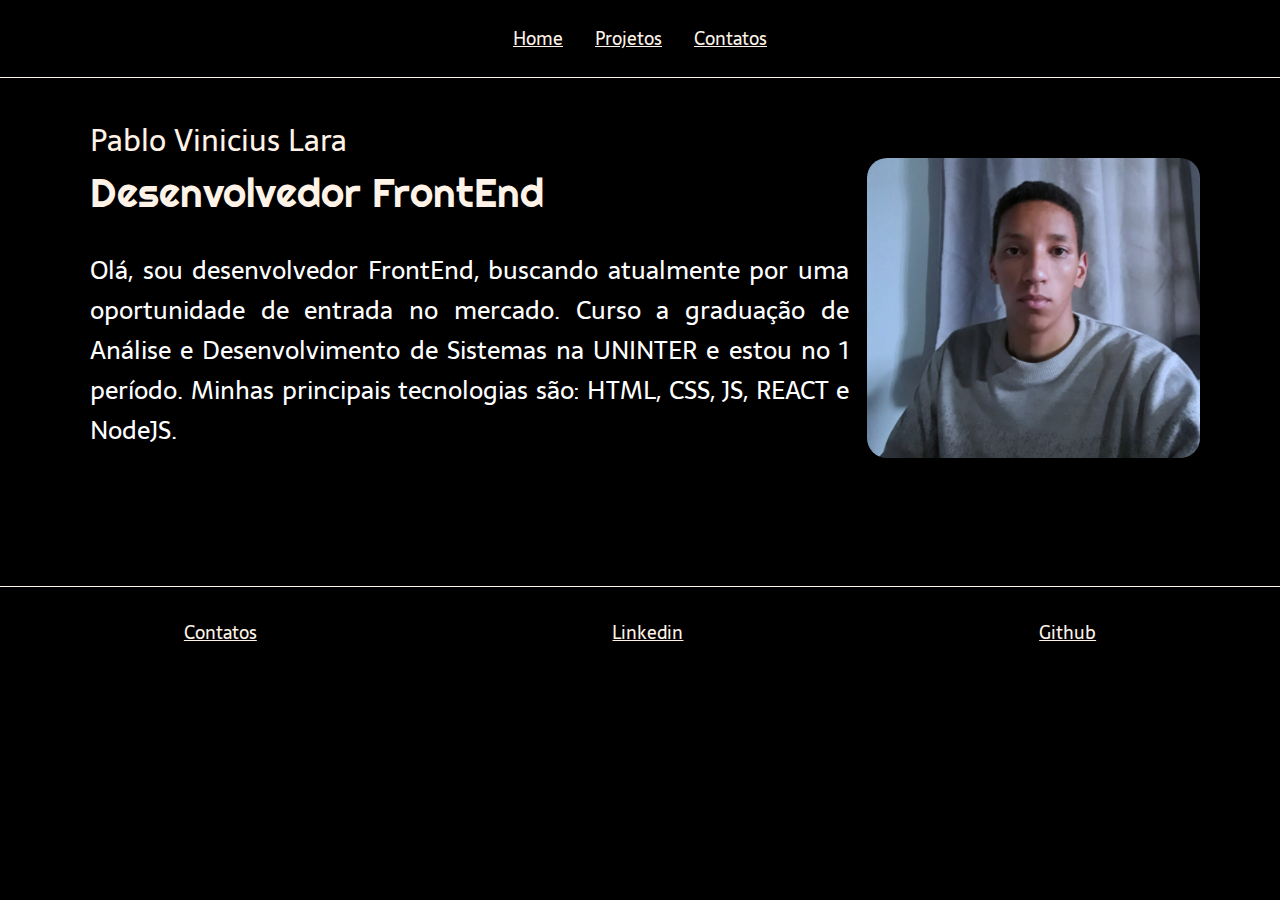
<file: index.html>
<!DOCTYPE html>
<html lang="pt-br">
  <head>
    <meta charset="UTF-8" />
    <meta name="viewport" content="width=device-width, initial-scale=1.0" />
    <title>Portifolio</title>
    <link rel="stylesheet" href="style.css" />
  </head>
  <body>
    <header class="cabecalho">
      <nav class="menu-cabecalho">
        <a class="item-menu" href="index.html">Home</a>
        <a class="item-menu" href="experiencias.html">Projetos</a>
        <a class="item-menu" href="contatos.html">Contatos</a>
      </nav>
    </header>
    <main class="conteudo">
      <section class="conteudo-principal">
        <div class="texto">
          <h2 class="subtitulo">Pablo Vinicius Lara</h2>
          <h1 class="titulo">Desenvolvedor FrontEnd</h1>
          <p class="texto2">
            Olá, sou desenvolvedor FrontEnd, buscando atualmente por uma
            oportunidade de entrada no mercado. Curso a graduação de Análise e
            Desenvolvimento de Sistemas na UNINTER e estou no 1 período. Minhas
            principais tecnologias são: HTML, CSS, JS, REACT e NodeJS.
          </p>
        </div>
        <img class="logo2" src="./assets/portifolioimg.jpg" />
      </section>
    </main>
    <footer class="rodape">
      <a class="item-rodape" href="contatos.html">Contatos</a>
      <a
        class="item-rodape"
        href="https://www.linkedin.com/in/pablo-vinicius-lara-566278231/"
        target="_blank"
        >Linkedin</a
      >
      <a
        class="item-rodape"
        href="https://github.com/Pablo-lara"
        target="_blank"
        >Github</a
      >
    </footer>
  </body>
</html>
</file>
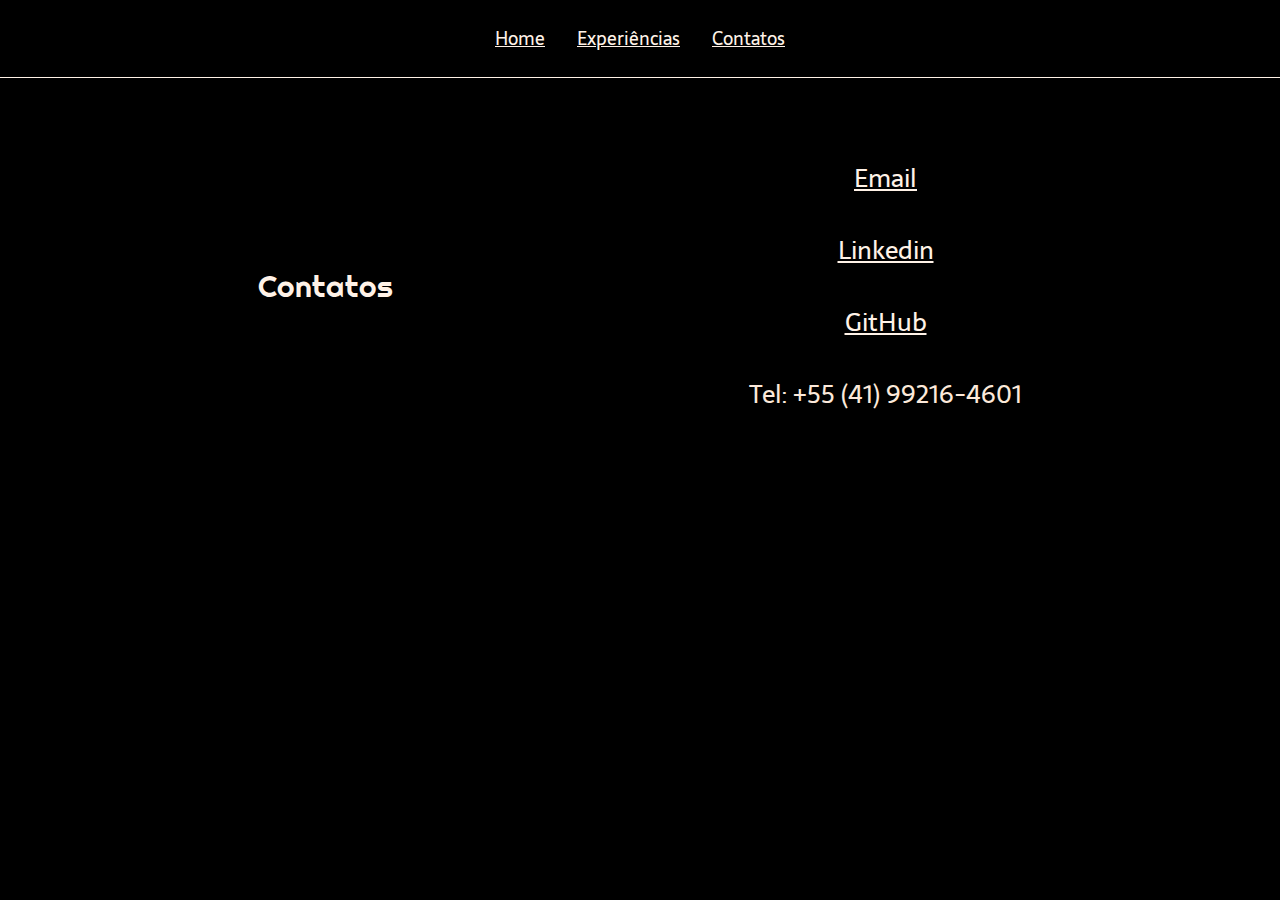
<file: contatos.html>
<!DOCTYPE html>
<html lang="pt-br">
  <head>
    <meta charset="UTF-8" />
    <meta name="viewport" content="width=device-width, initial-scale=1.0" />
    <title>Contatos</title>
    <link rel="stylesheet" href="style.css" />
  </head>
  <body>
    <header class="cabecalho">
      <nav class="menu-cabecalho">
        <a class="item-menu" href="index.html">Home</a>
        <a class="item-menu" href="experiencias.html">Experiências</a>
        <a class="item-menu" href="contatos.html">Contatos</a>
      </nav>
    </header>
    <main class="conteudo">
      <section class="conteudo-principal">
        <h1 class="titulocon">Contatos</h1>
        <div class="texto">
          <h2 class="subtitulocon">
            <a
              class="item-menucon"
              href="mailto:larapablo748@gmail.com"
              target="_blank"
            >
              Email
            </a>
          </h2>
          <h2 class="subtitulocon">
            <a
              class="item-menucon"
              href="https://www.linkedin.com/in/pablo-lara-566278231/"
              target="_blank"
              >Linkedin</a
            >
          </h2>
          <h2 class="subtitulocon">
            <a
              class="item-menucon"
              href="https://github.com/Pablo-lara"
              target="_blank"
              >GitHub</a
            >
          </h2>
          </h2>
          <h2 class="subtitulocon">Tel: +55 (41) 99216-4601</h2>
        </div>
      </section>
    </main>
  </body>
</html>
</file>
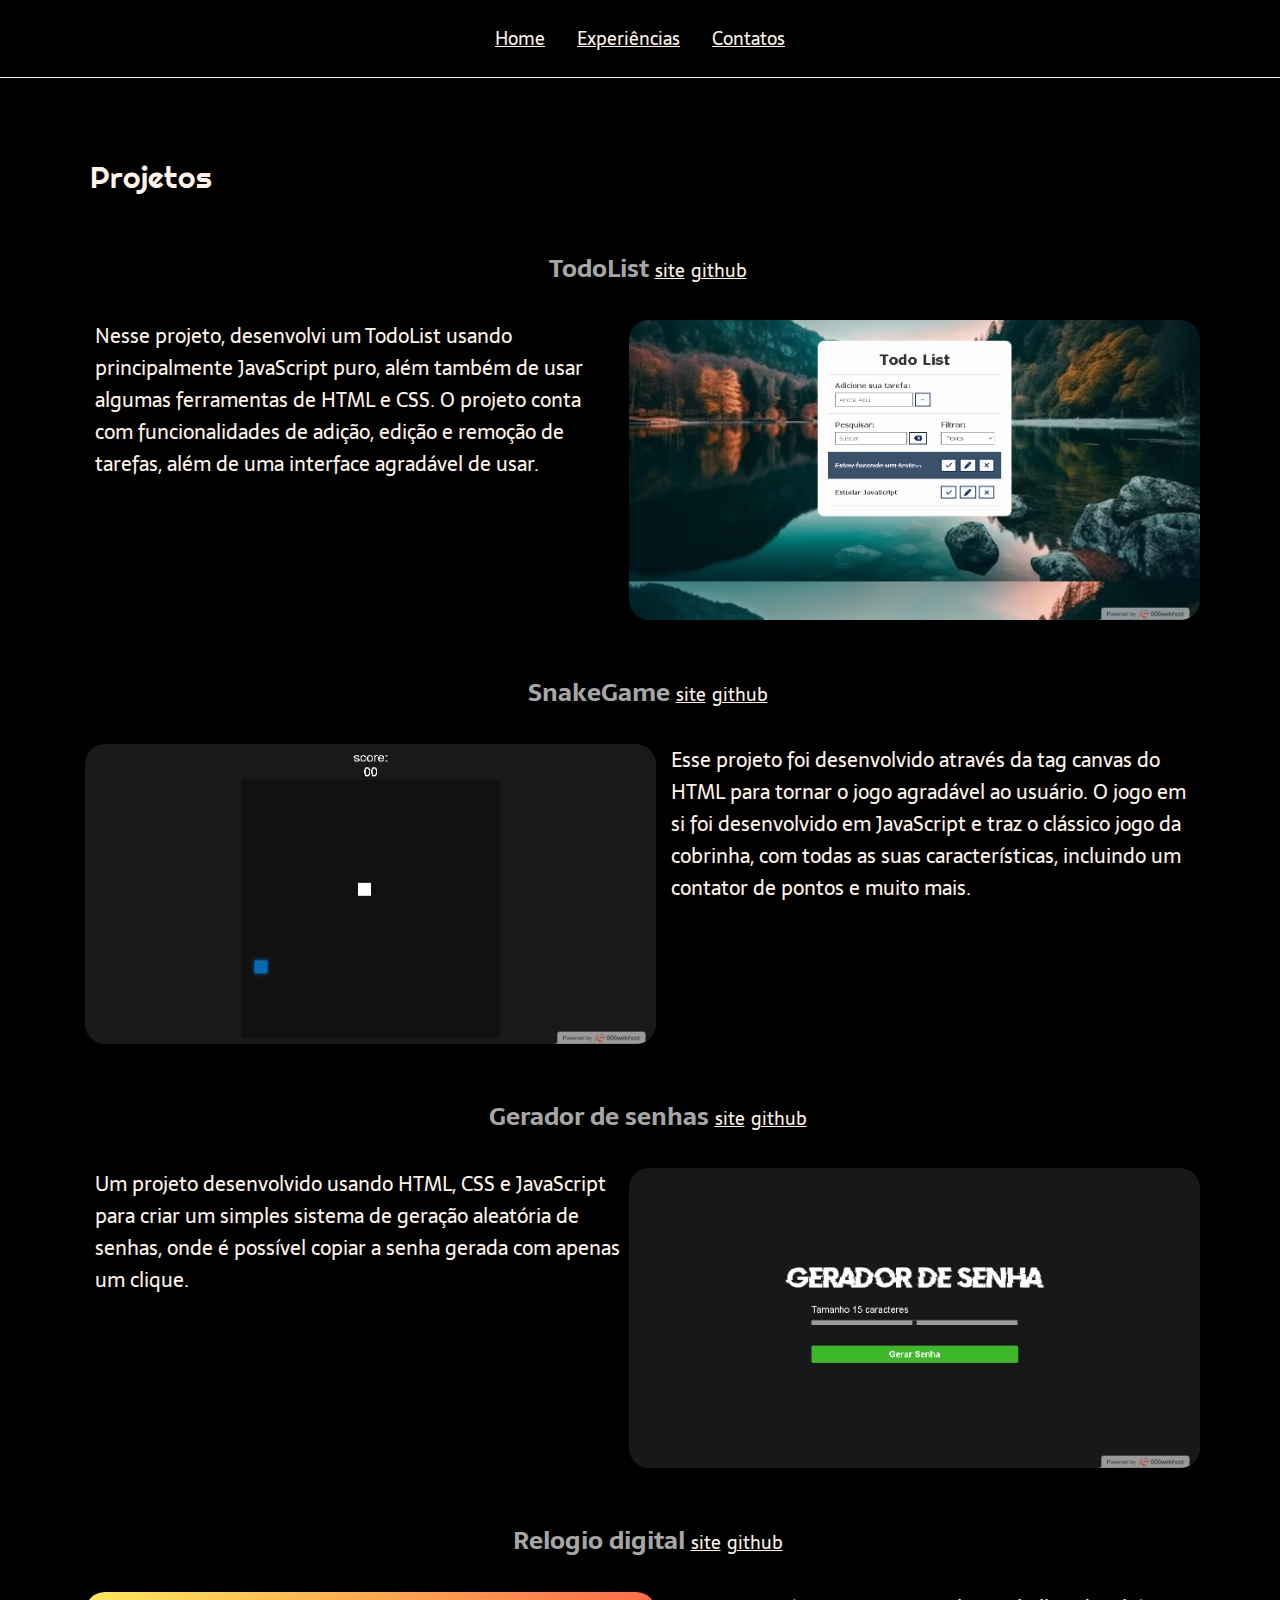
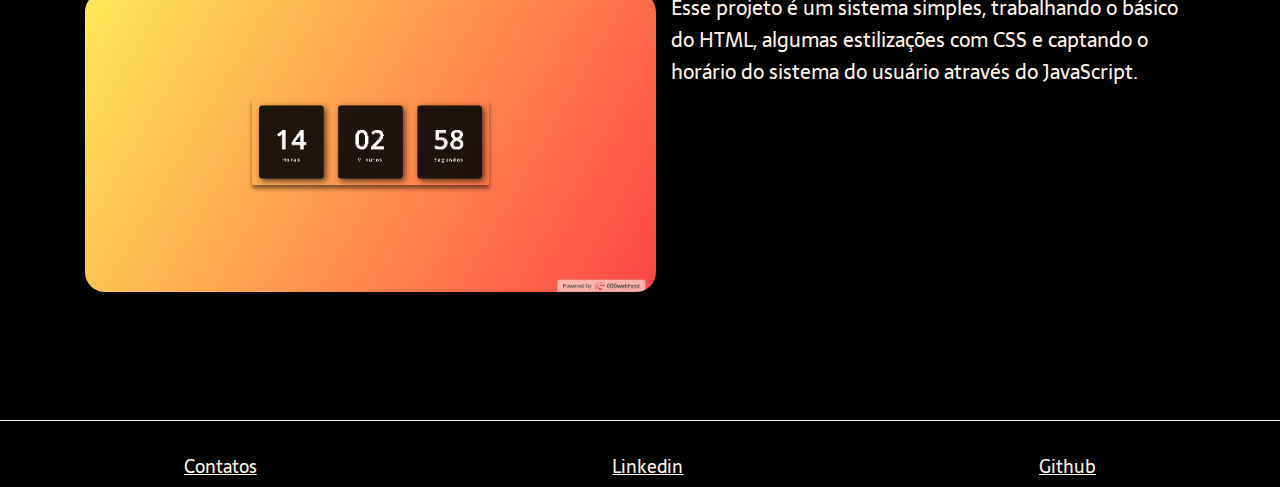
<file: experiencias.html>
<!DOCTYPE html>
<html lang="pt-br">
<head>
    <meta charset="UTF-8">
    <meta name="viewport" content="width=device-width, initial-scale=1.0">
    <title>Experiencias</title>
    <link rel="stylesheet" href="style.css">
</head>
<body>
    <header class="cabecalho">
        <nav class="menu-cabecalho">
            <a class="item-menu" href="index.html">Home</a>
            <a class="item-menu" href="experiencias.html">Experiências</a>
            <a class="item-menu" href="contatos.html">Contatos</a>
        </nav>    
    </header>
    <main class="conteudo">
        <section class="conteudo-principal">
            <div class="texto">
                <h1 class="titulopj">Projetos</h1>
                <h2 class="subtituloex"><strong>TodoList <a href="https://projectstudyfh.000webhostapp.com " class="item-menu" target="_blank">site</a> <a href="https://github.com/Pablo-lara/todo-list" class="item-menu" target="_blank">github</a> </strong></h2>
                <div class="pjright">
                    <p class="texto3">Nesse projeto, desenvolvi um TodoList usando principalmente JavaScript puro, além também de usar algumas ferramentas de HTML e CSS. O projeto conta com funcionalidades de adição, edição e remoção de tarefas, além de uma interface agradável de usar.</p>
                    <img class="pjimgr" src="./assets/todoimg.png" />
                </div>
                <h2 class="subtituloex"><strong>SnakeGame <a href="https://projectstudyth.000webhostapp.com" class="item-menu" target="_blank">site</a> <a href="https://github.com/Pablo-lara/snakegame" class="item-menu" target="_blank">github</a> </strong></h2>
                <div class="pjleft">
                    <p class="texto3">Esse projeto foi desenvolvido através da tag canvas do HTML para tornar o jogo agradável ao usuário. O jogo em si foi desenvolvido em JavaScript e traz o clássico jogo da cobrinha, com todas as suas características, incluindo um contator de pontos e muito mais.</p>
                    <img class="pjimgl" src="./assets/snakegameimg.png"/>
                </div>
                <h2 class="subtituloex"><strong>Gerador de senhas <a href="https://projectstudyone.000webhostapp.com" class="item-menu" target="_blank">site</a> <a href="https://github.com/Pablo-lara/gerador-senha" class="item-menu" target="_blank">github</a> </strong></h2>
                <div class="pjright">
                    <p class="texto3">Um projeto desenvolvido usando HTML, CSS e JavaScript para criar um simples sistema de geração aleatória de senhas, onde é possível copiar a senha gerada com apenas um clique.</p>
                    <img class="pjimgr" src="./assets/geradorimg.png"  />
                </div>
                <h2 class="subtituloex"><strong>Relogio digital <a href="https://projectstudysec.000webhostapp.com" class="item-menu" target="_blank">site</a> <a href="https://github.com/Pablo-lara/relogio-digital" class="item-menu" target="_blank">github</a> </strong></h2>
                <div class="pjleft">
                    <p class="texto3">Esse projeto é um sistema simples, trabalhando o básico do HTML, algumas estilizações com CSS e captando o horário do sistema do usuário através do JavaScript.</p>
                    <img class="pjimgl" src="./assets/relogioimg.png"/>
                </div>
                
            </div>
        </main>
        <footer class="rodape">
            <a class="item-rodape" href="contatos.html">Contatos</a>
            <a class="item-rodape" href="https://www.linkedin.com/in/pablo-vinicius-lara-566278231/" target="_blank">Linkedin</a>
            <a class="item-rodape" href="https://github.com/Pablo-lara" target="_blank">Github</a>
        </footer>
</body>
</html>
</file>
<file: style.css>
@import url("https://fonts.googleapis.com/css2?family=Righteous&family=Sarala:wght@400;700&display=swap");

* {
  margin: 0;
  padding: 0;
  box-sizing: border-box;
  text-decoration: none;
}

body {
  font-size: 100%;
  background-color: #000000;
}
.cabecalho {
  display: flex;
  align-items: center;
  flex-direction: row;
  justify-content: space-around;
  padding: 24px;
}

.logo1 {
  height: 72px;
}

.menu-cabecalho {
  display: flex;
  gap: 32px;
}

.item-menu {
  font-family: "Sarala", sans-serif;
  color: #fff2e7;
  font-weight: 400;
  font-size: 18px;
  text-decoration: underline;
}

.item-rodape {
  font-family: "Sarala", sans-serif;
  color: #fff2e7;
  font-weight: 400;
  font-size: 18px;
  text-decoration: underline;
  margin-top: 25px;
}

.conteudo {
  border-top: 0.4px solid #fff2e7;
  margin-bottom: 48px;
}

.conteudo-principal {
  display: flex;
  flex-direction: row;
  align-items: center;
  justify-content: space-around;
  padding: 80px;
}

.texto {
  display: flex;
  flex-direction: column;
  gap: 32px;
}

.titulo {
  font-family: "Righteous", cursive;
  font-weight: 400;
  font-size: 40px;
  color: #fff2e7;
  margin-left: 10px;
}

.subtitulo {
  font-family: "Sarala", sans-serif;
  font-weight: 400;
  font-size: 30px;
  margin-bottom: -30px;
  margin-top: -50px;
  margin-left: 10px;
  color: #fff2e7;
}

.botao {
  background-color: #ecd6c4;
  width: 180px;
  height: 60px;
  border: none;
  box-shadow: 4px 5px 4px rgba(0, 0, 0, 0.25);
  border-radius: 20px;
  font-family: "Sarala", sans-serif;
  font-weight: 400;
  font-size: 24px;
  color: #2f2325;
}

.botao:hover {
  background-color: rgba(236, 214, 196, 0.53);
}

.logo2 {
  height: 300px;
  margin-top: auto;
  border-radius: 20px;
  margin-left: 10px;
}

.conteudo2 {
  display: flex;
  flex-direction: column;
  align-items: center;
  gap: 24px;
  margin-top: 48px;
}

.titulo-menor {
  border-top: 0.4px solid #fff2e7;
  padding-top: 48px;
  font-family: "Righteous", cursive;
  font-weight: 400;
  font-size: 24px;
  color: #fff2e7;
  margin-bottom: 16px;
}

.texto2 {
  font-family: "Sarala", sans-serif;
  font-weight: 300;
  font-size: 25px;
  color: #fff;
  text-align: justify;
  margin-left: 10px;
  margin-right: 8px;
}

.rodape {
  padding: 6px;
  border-top: 0.4px solid #fff2e7;
  color: #fff2e7;
  text-align: center;
  display: flex;
  align-items: center;
  flex-direction: row;
  justify-content: space-around;
}

.logo3 {
  height: 48px;
  display: block;
  margin: 0 auto;
}

.contato1 {
  margin-bottom: 20px;
}

.texto3 {
  font-family: "Sarala", sans-serif;
  font-weight: 300;
  font-size: 20px;
  color: #fff2e7;
  text-align: left;
  margin-left: 15px;
}

.titulopj {
  font-family: "Righteous", cursive;
  font-weight: 400;
  font-size: 30px;
  color: #fff2e7;
  margin-left: 10px;
}

.subtituloex {
  font-family: "Sarala", sans-serif;
  font-weight: 400;
  font-size: 25px;
  color: #a7a6a6;
  margin-left: 15px;
  margin-top: 20px;
  align-self: center;
}

.titulocon {
  font-family: "Righteous", cursive;
  font-weight: 400;
  font-size: 30px;
  color: #fff2e7;
  text-align: center;
}

.subtitulocon {
  font-family: "Sarala", sans-serif;
  font-weight: 400;
  font-size: 25px;
  color: #fce9da;
  text-align: center;
}

.item-menucon {
  font-family: "Sarala", sans-serif;
  color: #fff2e7;
  font-weight: 400;
  font-size: 25px;
  text-decoration: underline;
}

.pjimgr {
  height: 300px;
  margin-top: auto;
  border-radius: 20px;
  margin-left: 5px;
  width: 80%;
  transition: transform 0.5s;
}

.pjimgl {
  height: 300px;
  margin-top: auto;
  border-radius: 20px;
  margin-left: 5px;
  width: 80%;
  transition: transform 0.5s;
}

.pjright {
  display: flex;
  flex-direction: row;
}

.pjleft {
  display: flex;
  flex-direction: row-reverse;
}

.pjimgl:hover {
  transform: scale(1.05);
  border-color: #fff;
}

.pjimgr:hover {
  transform: scale(1.05);
  border-color: #fff;
}
</file>
